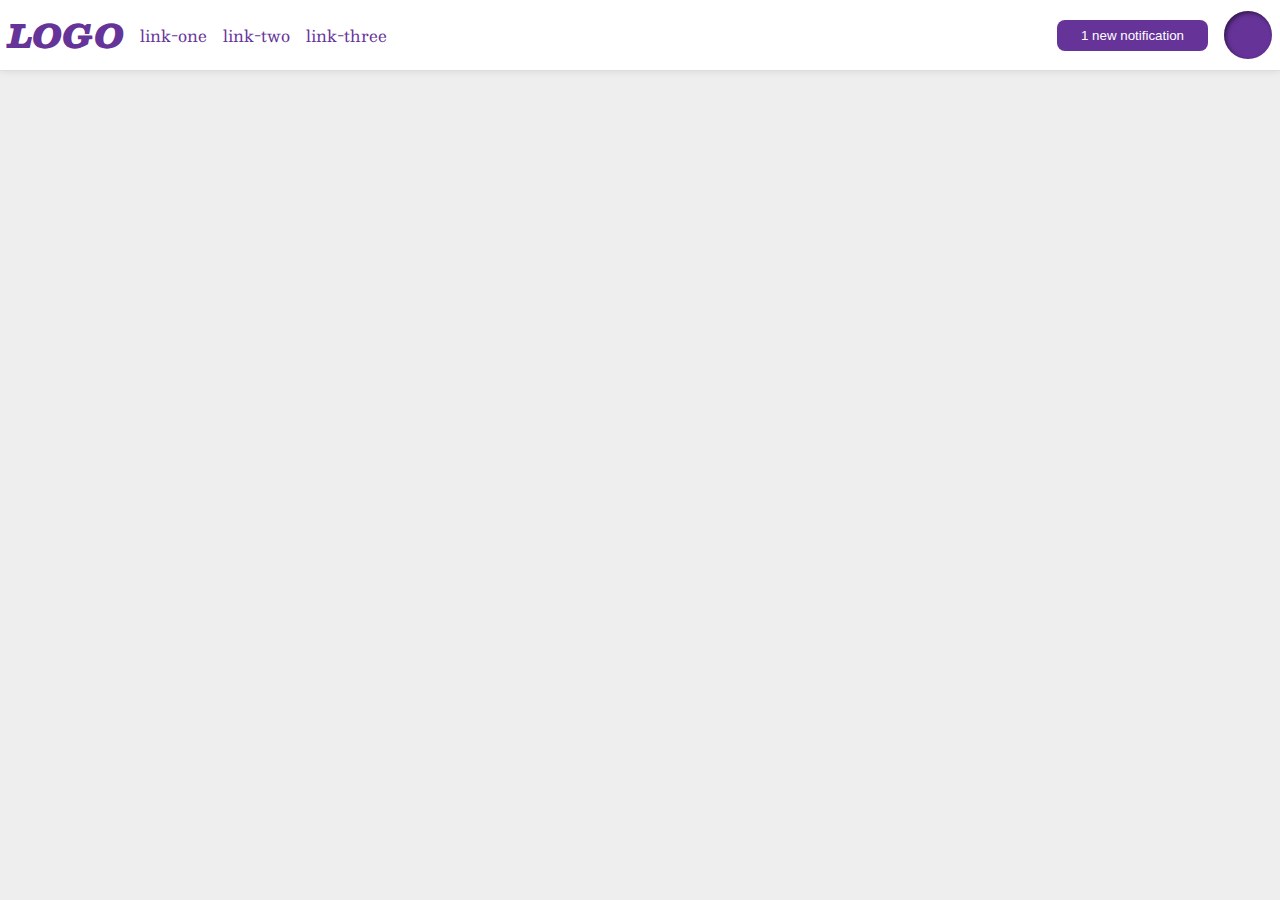
<file: foundations/flex/03-flex-header-2/index.html>
<!DOCTYPE html>
<html lang="en">

<head>
  <meta charset="UTF-8">
  <meta http-equiv="X-UA-Compatible" content="IE=edge">
  <meta name="viewport" content="width=device-width, initial-scale=1.0">
  <title>Flex Header 2</title>
  <link rel="stylesheet" href="style.css">
</head>

<body>
  <div class="header">
    <div class="left">
      <div class="logo">
        LOGO
      </div>
      <ul class="links">
        <li><a href="https://google.com">link-one</a></li>
        <li><a href="https://google.com">link-two</a></li>
        <li><a href="https://google.com">link-three</a></li>
      </ul>
    </div>
    <div class="right">
      <button class="notifications">
        1 new notification
      </button>
      <div class="profile-image"></div>
    </div>
  </div>
</body>

</html>
</file>
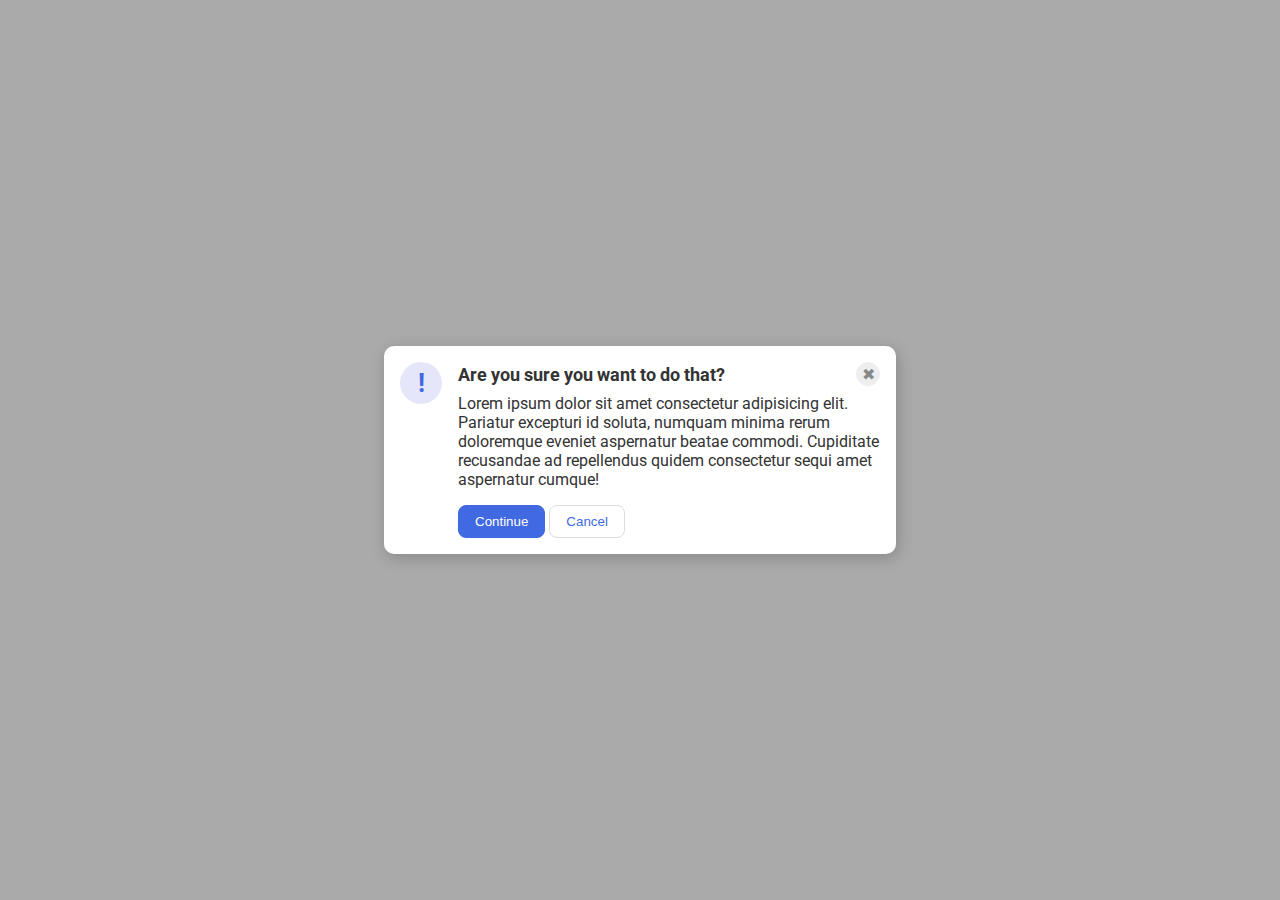
<file: foundations/flex/05-flex-modal/index.html>
<!DOCTYPE html>
<html lang="en">

<head>
  <meta charset="UTF-8">
  <meta http-equiv="X-UA-Compatible" content="IE=edge">
  <meta name="viewport" content="width=device-width, initial-scale=1.0">
  <link rel="stylesheet" href="style.css">
  <title>Modal</title>
</head>

<body>
  <div class="modal">
    <div class="icon">!</div>
    <div class="right">
      <div class="header">Are you sure you want to do that?
        <button class="close-button">✖</button>
      </div>
      <div class="text">Lorem ipsum dolor sit amet consectetur adipisicing elit. Pariatur excepturi id soluta, numquam
        minima rerum doloremque eveniet aspernatur beatae commodi. Cupiditate recusandae ad repellendus quidem
        consectetur sequi amet aspernatur cumque!</div>
      <button class="continue">Continue</button>
      <button class="cancel">Cancel</button>
    </div>
  </div>
</body>

</html>
</file>
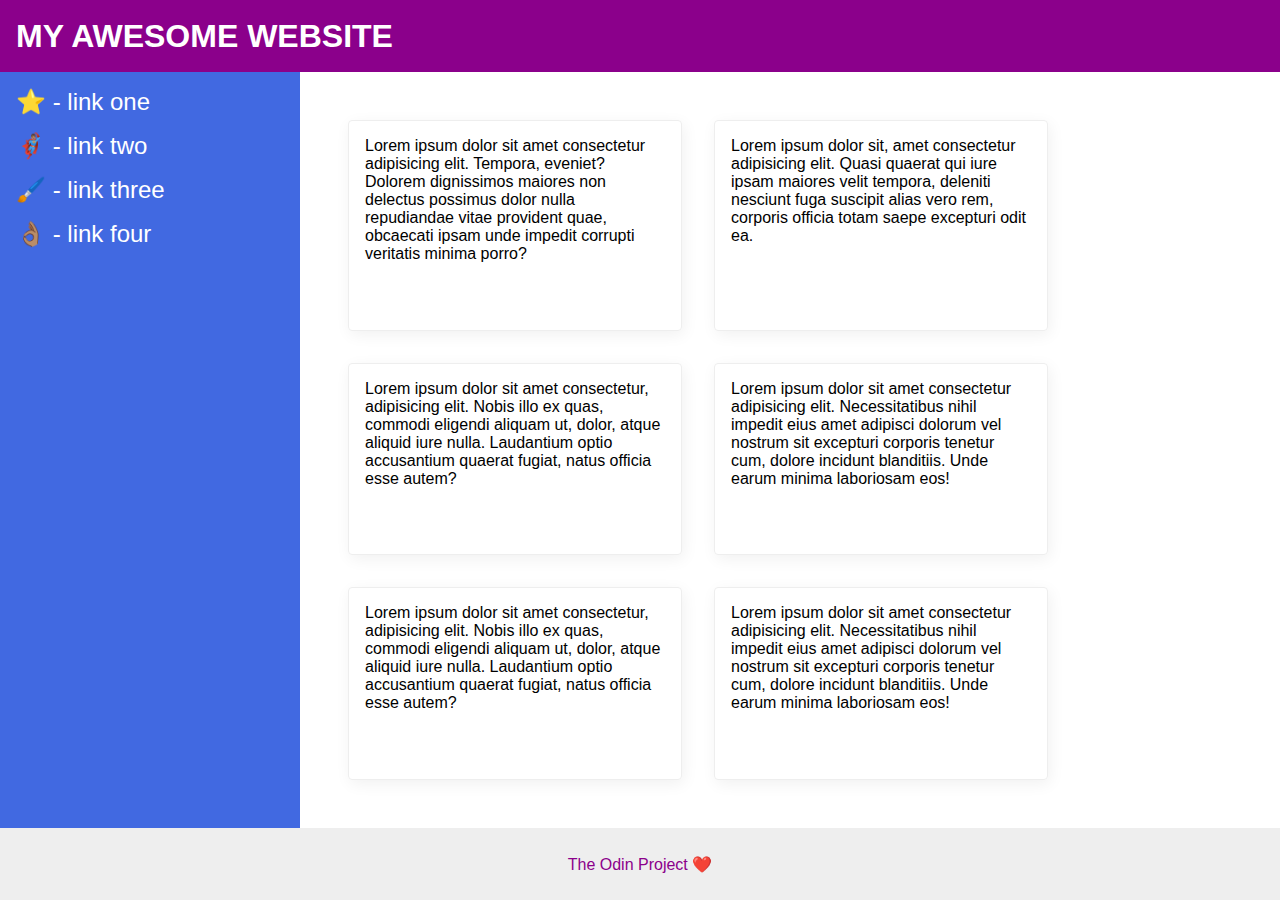
<file: foundations/flex/07-flex-layout-2/index.html>
<!DOCTYPE html>
<html lang="en">

<head>
  <meta charset="UTF-8">
  <meta http-equiv="X-UA-Compatible" content="IE=edge">
  <meta name="viewport" content="width=device-width, initial-scale=1.0">
  <title>The Holy Grail</title>
  <link rel="stylesheet" href="style.css">
</head>

<body>
  <div class="header">
    MY AWESOME WEBSITE
  </div>
  <div class="middle">
    <div class="sidebar">
      <ul>
        <li><a href="#">⭐ - link one</a></li>
        <li><a href="#">🦸🏽‍♂️ - link two</a></li>
        <li><a href="#">🖌️ - link three</a></li>
        <li><a href="#">👌🏽 - link four</a></li>
      </ul>
    </div>
    <div class="cards">
      <div class="card">Lorem ipsum dolor sit amet consectetur adipisicing elit. Tempora, eveniet? Dolorem dignissimos
        maiores non delectus possimus dolor nulla repudiandae vitae provident quae, obcaecati ipsam unde impedit
        corrupti
        veritatis minima porro?</div>
      <div class="card">Lorem ipsum dolor sit, amet consectetur adipisicing elit. Quasi quaerat qui iure ipsam maiores
        velit tempora, deleniti nesciunt fuga suscipit alias vero rem, corporis officia totam saepe excepturi odit ea.
      </div>
      <div class="card">Lorem ipsum dolor sit amet consectetur, adipisicing elit. Nobis illo ex quas, commodi eligendi
        aliquam ut, dolor, atque aliquid iure nulla. Laudantium optio accusantium quaerat fugiat, natus officia esse
        autem?</div>
      <div class="card">Lorem ipsum dolor sit amet consectetur adipisicing elit. Necessitatibus nihil impedit eius amet
        adipisci dolorum vel nostrum sit excepturi corporis tenetur cum, dolore incidunt blanditiis. Unde earum minima
        laboriosam eos!</div>
      <div class="card">Lorem ipsum dolor sit amet consectetur, adipisicing elit. Nobis illo ex quas, commodi eligendi
        aliquam ut, dolor, atque aliquid iure nulla. Laudantium optio accusantium quaerat fugiat, natus officia esse
        autem?</div>
      <div class="card">Lorem ipsum dolor sit amet consectetur adipisicing elit. Necessitatibus nihil impedit eius amet
        adipisci dolorum vel nostrum sit excepturi corporis tenetur cum, dolore incidunt blanditiis. Unde earum minima
        laboriosam eos!</div>
    </div>
  </div>
  <div class="footer">
    The Odin Project ❤️
  </div>
</body>

</html>
</file>
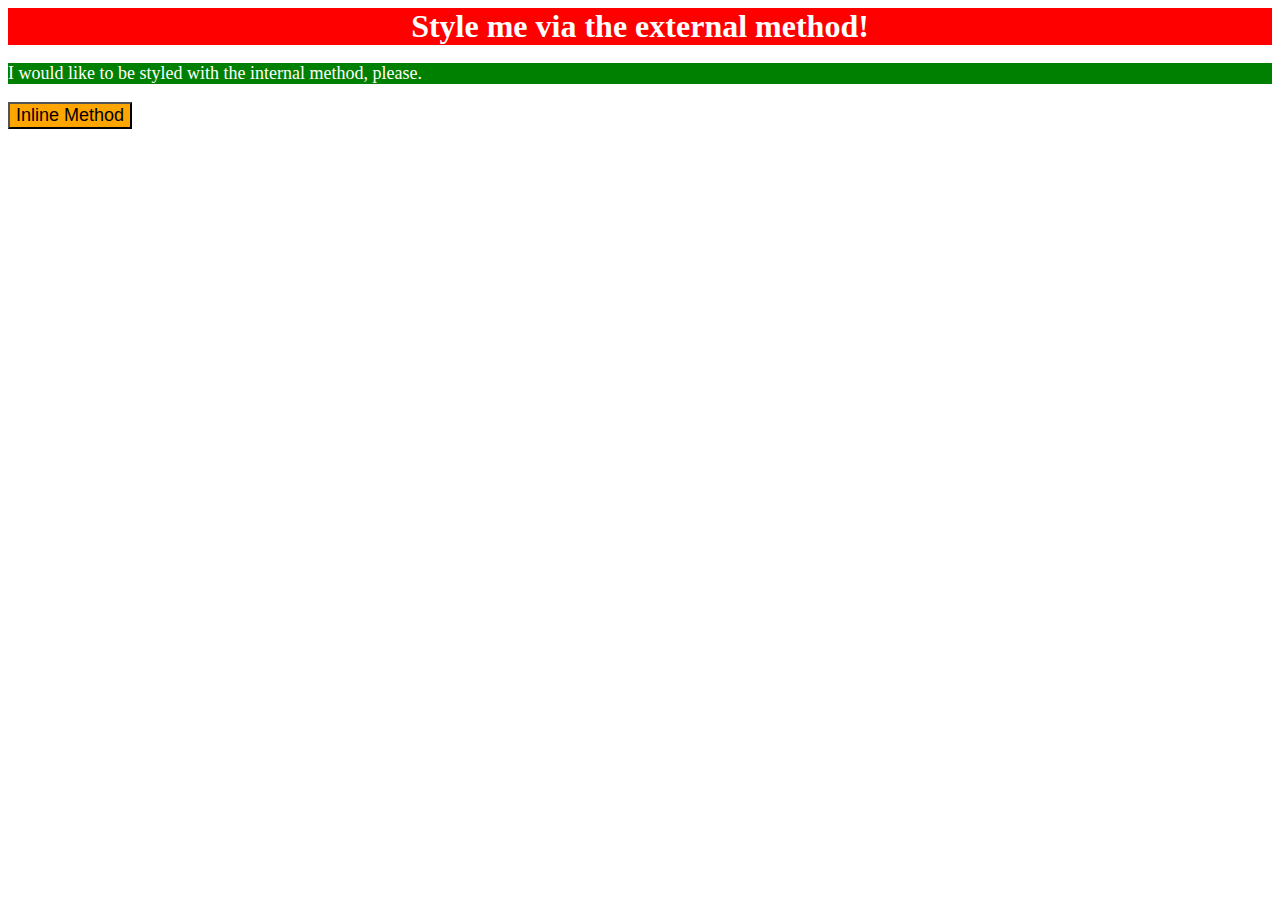
<file: foundations/intro-to-css/01-css-methods/index.html>
<!DOCTYPE html>
<html lang="en">
  <head>
    <meta charset="UTF-8">
    <meta http-equiv="X-UA-Compatible" content="IE=edge">
    <meta name="viewport" content="width=device-width, initial-scale=1.0">
    <link rel="stylesheet" href="styles.css">
    <style>
      p {
        background-color: green;
        font-size: 18px;
        color: white;
      }
    </style>
    <title>Methods for Adding CSS</title>
  </head>
  <body>
    <div>Style me via the external method!</div>
    <p>I would like to be styled with the internal method, please.</p>
    <button style="background-color: orange;font-size: 18px;">Inline Method</button>
  </body>
</html>
</file>
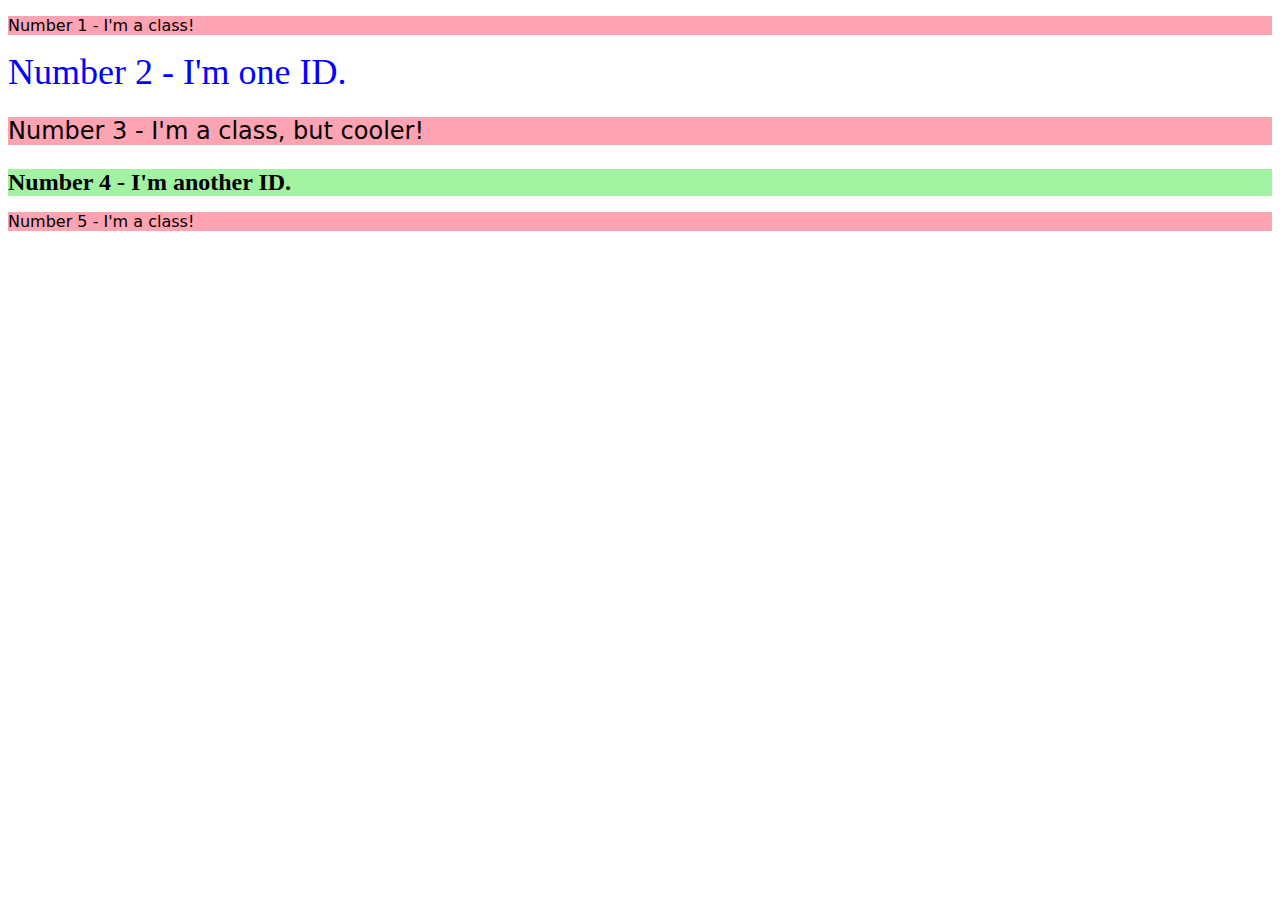
<file: foundations/intro-to-css/02-class-id-selectors/index.html>
<!DOCTYPE html>
<html lang="en">
  <head>
    <meta charset="UTF-8">
    <meta http-equiv="X-UA-Compatible" content="IE=edge">
    <meta name="viewport" content="width=device-width, initial-scale=1.0">
    <title>Class and ID Selectors</title>
    <link rel="stylesheet" href="style.css">
  </head>
  <body>
    <p class="odd">Number 1 - I'm a class!</p>
    <div id="num2">Number 2 - I'm one ID.</div>
    <p class="odd big">Number 3 - I'm a class, but cooler!</p>
    <div id="num4">Number 4 - I'm another ID.</div>
    <p class="odd">Number 5 - I'm a class!</p>
  </body>
</html>
</file>
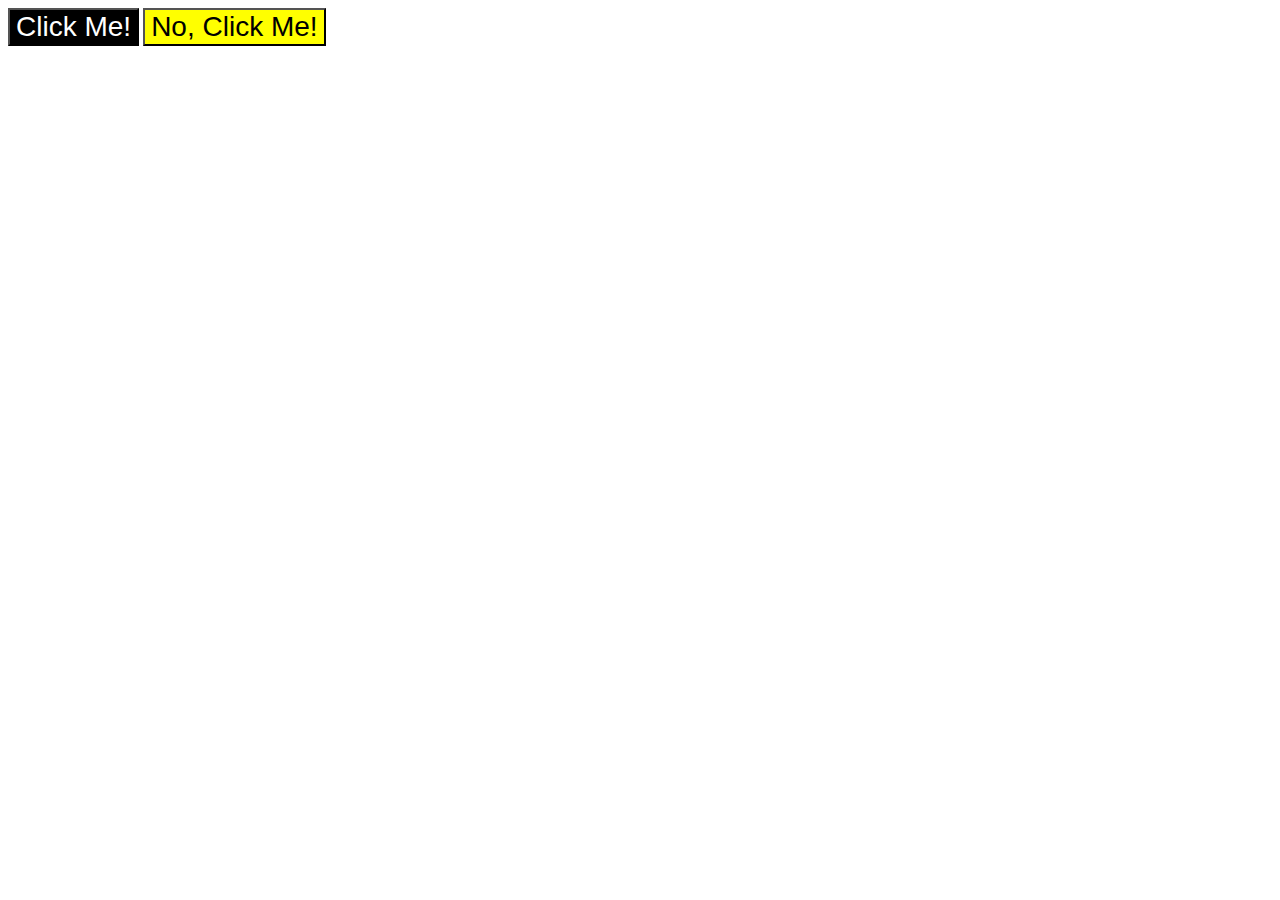
<file: foundations/intro-to-css/03-grouping-selectors/index.html>
<!DOCTYPE html>
<html lang="en">
  <head>
    <meta charset="UTF-8">
    <meta http-equiv="X-UA-Compatible" content="IE=edge">
    <meta name="viewport" content="width=device-width, initial-scale=1.0">
    <title>Grouping Selectors</title>
    <link rel="stylesheet" href="style.css">
  </head>
  <body>
    <button class="black">Click Me!</button>
    <button class="yellow">No, Click Me!</button>
  </body>
</html>
</file>
<file: foundations/flex/03-flex-header-2/style.css>
/* this is some magical font-importing.  
you'll learn about it later. */
@import url('https://fonts.googleapis.com/css2?family=Besley:ital,wght@0,400;1,900&display=swap');

body {
  margin: 0;
  background: #eee;
  font-family: Besley, serif;
}

.header {
  background: white;
  border-bottom: 1px solid #ddd;
  box-shadow: 0 0 8px rgba(0,0,0,.1);
  display: flex;
  align-items: center;
  padding: 8px;
  justify-content: space-between;
}

.profile-image {
  background: rebeccapurple;
  box-shadow: inset 2px 2px 4px rgba(0,0,0,.5);
  border-radius: 50%;
  width: 48px;
  height: 48px;
}

.logo {
  color: rebeccapurple;
  font-size: 32px;
  font-weight: 900;
  font-style: italic;
}

button {
  border: none;
  border-radius: 8px;
  background: rebeccapurple;
  color: white;
  padding: 8px 24px;
}

a {
  /* this removes the line under our links */
  text-decoration: none;
  color: rebeccapurple;
}

ul {
  list-style-type: none;
  display: flex;
  padding: 0;
  margin: 0;
  gap: 16px;
}

.right, .left {
  display: flex;
  gap: 16px;
  align-items: center;
}
</file>
<file: foundations/flex/05-flex-modal/style.css>
@import url('https://fonts.googleapis.com/css2?family=Roboto:wght@400;700&display=swap');

html, body {
  height: 100%;
}

body {
  font-family: Roboto, sans-serif;
  margin: 0;
  background: #aaa;
  color: #333;
  /* I'll give you this one for free lol */
  display: flex;
  align-items: center;
  justify-content: center;
}

.modal {
  background: white;
  width: 480px;
  border-radius: 10px;
  box-shadow: 2px 4px 16px rgba(0,0,0,.2);
  display: flex;
  padding: 16px;
  gap: 16px;
}

.icon {
  color: royalblue;
  font-size: 26px;
  font-weight: 700;
  background: lavender;
  width: 42px;
  height: 42px;
  border-radius: 50%;
  display: flex;
  align-items: center;
  justify-content: center;
  flex-shrink: 0;
}

.close-button {
  background: #eee;
  border-radius: 50%;
  color: #888;
  font-weight: 400;
  font-size: 16px;
  height: 24px;
  width: 24px;
  display: flex;
  align-items: center;
  justify-content: center;
  border: 1px solid #eee;
  padding: 0;
}

button {
  cursor: pointer;
  padding: 8px 16px;
  border-radius: 8px;
}

button.continue {
  background: royalblue;
  border: 1px solid royalblue;
  color: white;
}

button.cancel {
  background: white;
  border: 1px solid #ddd;
  color: royalblue;
}

.header {
  display: flex;
  justify-content: space-between;
  align-items: center;
  font-weight: bold;
  font-size: large;
  margin-bottom: 8px;
}

.text {
  margin-bottom: 16px;
}
</file>
<file: foundations/flex/07-flex-layout-2/style.css>
body {
  font-family: -apple-system, BlinkMacSystemFont, 'Segoe UI', Roboto, Oxygen, Ubuntu, Cantarell, 'Open Sans', 'Helvetica Neue', sans-serif;
  margin: 0;
  min-height: 100vh;
  display: flex;
  flex-direction: column;
}

.header {
  height: 72px;
  background: darkmagenta;
  color: white;
  font-size: 32px;
  font-weight: 900;
  display: flex;
  align-items: center;
  padding-left: 16px;
}

.footer {
  height: 72px;
  background: #eee;
  color: darkmagenta;
  display: flex;
  justify-content: center;
  align-items: center;
}

.middle {
  display: flex;
  flex: 1;
}

.sidebar {
  width: 300px;
  background: royalblue;
  box-sizing: border-box;
  flex-shrink: 0;
  padding: 16px;
}

.cards {
  display: flex;
  flex-wrap: wrap;
  padding: 48px;
  gap: 32px;
}

.card {
  border: 1px solid #eee;
  box-shadow: 2px 4px 16px rgba(0,0,0,.06);
  border-radius: 4px;
  width: 300px;
  padding: 16px;
}

a {
  font-size: 24px;
  color: white;
  text-decoration: none;
}

ul {
  list-style: none;
  margin: 0;
  padding: 0;
}

li {
  margin-bottom: 16px;
}
</file>
<file: foundations/intro-to-css/01-css-methods/styles.css>
div {
    background-color: red;
    color: white;
    font-size: 32px;
    text-align: center;
    font-weight: bold;
}
</file>
<file: foundations/intro-to-css/02-class-id-selectors/style.css>
.odd {
    font-family: Verdana, "DejaVu Sans", sans-serif;
    background-color: #fda3b2;
}

#num2 {
    color: hsl(240, 100%, 50%);
    font-size: 36px;
}

.odd.big {
    font-size: 24px;
}

#num4 {
    background-color: #a1f3a1;
    font-size: 24px;
    font-weight: bold;
}
</file>
<file: foundations/intro-to-css/03-grouping-selectors/style.css>
.black,
.yellow {
    font-size: 28px;
    font-family: Helvetica, "Times New Roman", sans-serif;
}

.black {
    background-color: black;
    color: white;
}

.yellow {
    background-color: #ffff00;
}
</file>
